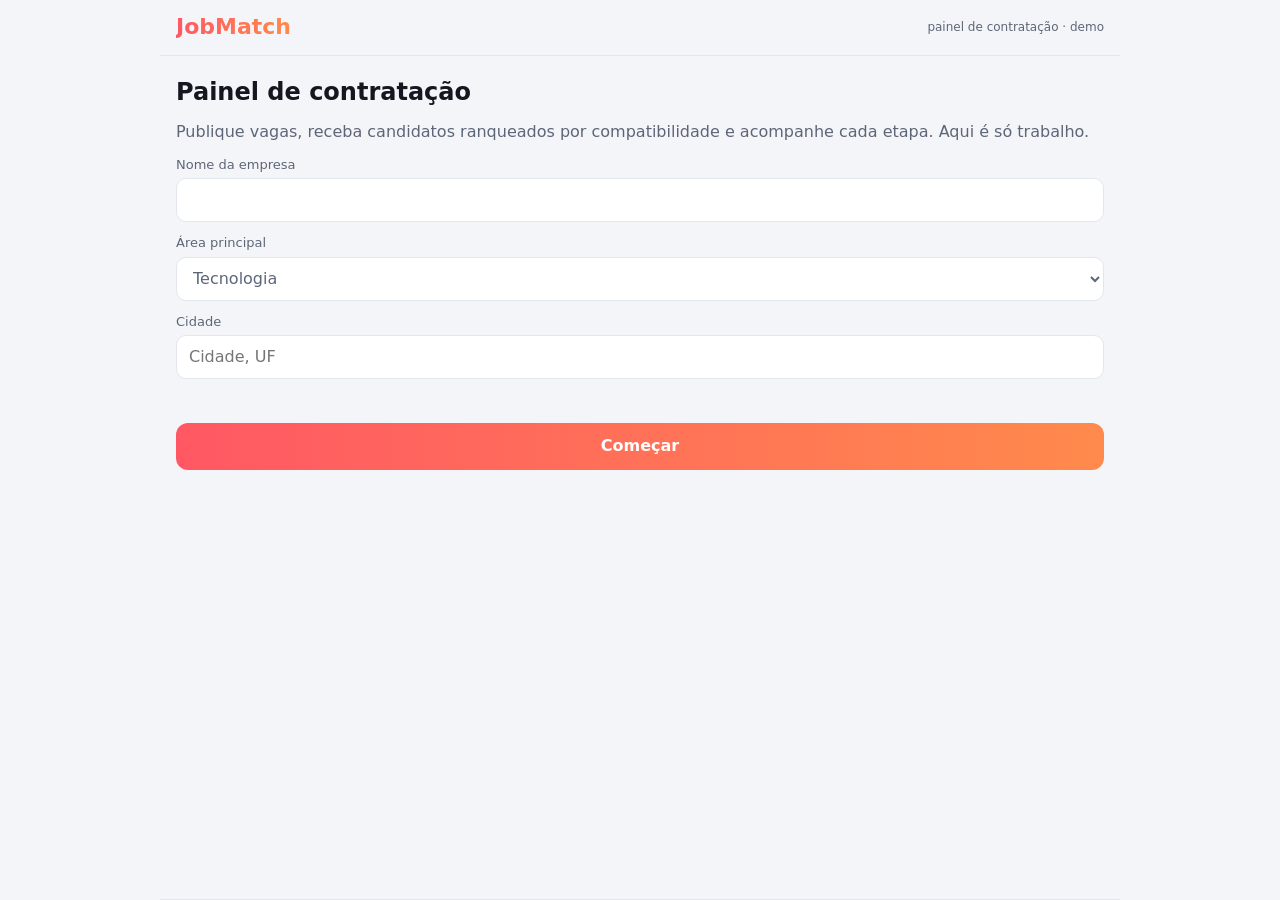
<file: jobmatch/index.html>
<!doctype html>
<html lang="pt-BR">
<head>
<meta charset="utf-8">
<meta name="viewport" content="width=device-width,initial-scale=1,viewport-fit=cover">
<title>JobMatch</title>
<meta name="description" content="Publique vagas, receba candidatos ranqueados e acompanhe cada etapa. Só trabalho.">
<link rel="stylesheet" href="style.css">
</head>
<body>
<div class="app">
  <header><span class="logo">JobMatch</span><span class="badge">painel de contratação · demo</span></header>
  <main id="main"></main>
  <nav id="nav" role="tablist" aria-label="Navegação"></nav>
</div>
<script src="moderation.js"></script>
<script src="data.js"></script>
<script src="app.js"></script>
</body>
</html>
</file>
<file: jobmatch/style.css>
:root{--bg:#0f1115;--panel:#181b22;--line:#262a33;--text:#f2f4f8;--mute:#98a1b3;--like:#22c55e;--nope:#ef4444;--super:#3b82f6;--brand:#ff5864;--brand2:#ff8a4c}
@media (prefers-color-scheme:light){:root{--bg:#f4f5f8;--panel:#fff;--line:#e3e6ec;--text:#14171f;--mute:#5d6678}}
*{box-sizing:border-box}
html,body{margin:0;height:100%}
body{background:var(--bg);color:var(--text);font:16px/1.4 system-ui,-apple-system,"Segoe UI",Roboto,sans-serif;display:flex;justify-content:center}
button,input,select,textarea{font:inherit;color:inherit}
.app{width:100%;max-width:960px;height:100dvh;display:flex;flex-direction:column;background:var(--bg)}
header{display:flex;align-items:center;justify-content:space-between;padding:12px 16px;border-bottom:1px solid var(--line)}
.logo{font-weight:800;font-size:22px;background:linear-gradient(90deg,var(--brand),var(--brand2));-webkit-background-clip:text;background-clip:text;color:transparent}
.badge{font-size:12px;color:var(--mute)}
main{flex:1;overflow:auto;position:relative;display:flex;flex-direction:column}
nav{display:flex;border-top:1px solid var(--line);background:var(--panel)}
nav button{flex:1;padding:12px 4px;background:none;border:0;color:var(--mute);font-size:13px;cursor:pointer;min-height:48px}
nav button[aria-selected=true]{color:var(--brand);font-weight:700}
nav .dot{display:inline-block;min-width:18px;padding:0 5px;border-radius:9px;background:var(--brand);color:#fff;font-size:11px;margin-left:4px}
.btn{border:0;border-radius:12px;padding:12px 16px;background:linear-gradient(90deg,var(--brand),var(--brand2));color:#fff;font-weight:700;cursor:pointer;min-height:44px}
.btn.ghost{background:var(--panel);color:var(--text);border:1px solid var(--line)}
.btn:disabled{opacity:.5;cursor:not-allowed}
.card-form{padding:20px 16px;display:flex;flex-direction:column;gap:12px}
.card-form h1{margin:0;font-size:24px}
.card-form p{margin:0;color:var(--mute)}
label{display:flex;flex-direction:column;gap:4px;font-size:13px;color:var(--mute)}
input,select,textarea{background:var(--panel);border:1px solid var(--line);border-radius:10px;padding:10px 12px;min-height:44px;font-size:16px}
textarea{min-height:80px;resize:vertical}
.seg{display:flex;gap:8px}
.seg button{flex:1}
.err{color:var(--nope);font-size:14px;min-height:20px}
/* lists */
.list{display:flex;flex-direction:column}
.grow{flex:1;min-width:0}
.row{display:flex;gap:12px;align-items:center;padding:12px 16px;border-bottom:1px solid var(--line);background:none;border-left:0;border-right:0;border-top:0;text-align:left;cursor:pointer;width:100%}
.avatar{width:46px;height:46px;border-radius:50%;display:flex;align-items:center;justify-content:center;font-size:22px;flex:0 0 auto}
.row .t{font-weight:700}
.row .s{color:var(--mute);font-size:14px;white-space:nowrap;overflow:hidden;text-overflow:ellipsis;max-width:300px}
/* chat */
.chat{display:flex;flex-direction:column;height:100%}
.chat-head{display:flex;align-items:center;gap:8px;padding:8px 12px;border-bottom:1px solid var(--line)}
.chat-head .grow{flex:1;font-weight:700}
.msgs{flex:1;overflow:auto;padding:12px;display:flex;flex-direction:column;gap:6px}
.msg{max-width:78%;padding:8px 12px;border-radius:16px;background:var(--panel);border:1px solid var(--line);align-self:flex-start;word-wrap:break-word}
.msg.me{align-self:flex-end;background:linear-gradient(90deg,var(--brand),var(--brand2));color:#fff;border:0}
.sys{align-self:center;color:var(--mute);font-size:12px;text-align:center}
.chat-in{display:flex;gap:8px;padding:8px 12px;border-top:1px solid var(--line)}
.chat-in input{flex:1}
/* overlay */
.overlay{position:fixed;inset:0;background:rgba(0,0,0,.75);display:flex;align-items:center;justify-content:center;z-index:10;padding:16px}
.modal{background:var(--panel);border-radius:20px;padding:24px;max-width:360px;width:100%;text-align:center;display:flex;flex-direction:column;gap:12px;border:1px solid var(--line)}
.modal h2{margin:0;font-size:32px;background:linear-gradient(90deg,var(--brand),var(--brand2));-webkit-background-clip:text;background-clip:text;color:transparent}
.toast{position:fixed;bottom:76px;left:50%;transform:translateX(-50%);background:var(--panel);border:1px solid var(--line);padding:8px 14px;border-radius:12px;z-index:20;max-width:90%}
:focus-visible{outline:3px solid var(--super);outline-offset:2px}
@media (prefers-reduced-motion:reduce){.swipe.fly,.swipe.snap{transition:none}}

.page{padding:16px;display:flex;flex-direction:column;gap:12px}
.page h1{margin:0;font-size:24px}.page h2{margin:8px 0 0;font-size:18px}
.card-form.flat{padding:0}
.bar{display:flex;gap:8px;flex-wrap:wrap}.bar select{flex:1;min-width:180px}
.kpis{display:grid;grid-template-columns:repeat(auto-fit,minmax(130px,1fr));gap:10px}
.kpi{background:var(--panel);border:1px solid var(--line);border-radius:14px;padding:14px}
.kpi .v{font-size:30px;font-weight:800}.kpi .l{color:var(--mute);font-size:13px}
.funnel{display:flex;flex-direction:column;gap:8px}
.frow{display:flex;align-items:center;gap:10px}.fl{width:92px;font-size:14px;color:var(--mute)}
.fbar{flex:1;height:12px;background:var(--panel);border:1px solid var(--line);border-radius:6px;overflow:hidden}
.fbar span{display:block;height:100%;background:linear-gradient(90deg,var(--brand),var(--brand2))}.fn{width:28px;text-align:right}
.jobrow,.cand{flex-wrap:wrap}.jobrow select,.cand select{min-height:40px}
.score{width:46px;height:46px;border-radius:50%;display:flex;align-items:center;justify-content:center;font-weight:800;color:#fff;flex:0 0 auto}
.score.alta{background:#16a34a}.score.media{background:#d97706}.score.baixa{background:#6b7280}
.detail{flex:1 0 100%;padding:4px 0 8px 58px}.detail p{margin:4px 0}
.chip.hit{border-color:var(--like);color:var(--like);font-weight:700}
.break{margin:6px 0 0;padding-left:18px;color:var(--mute);font-size:14px;columns:2}
.chat.page{height:100%;padding:0}
</file>
